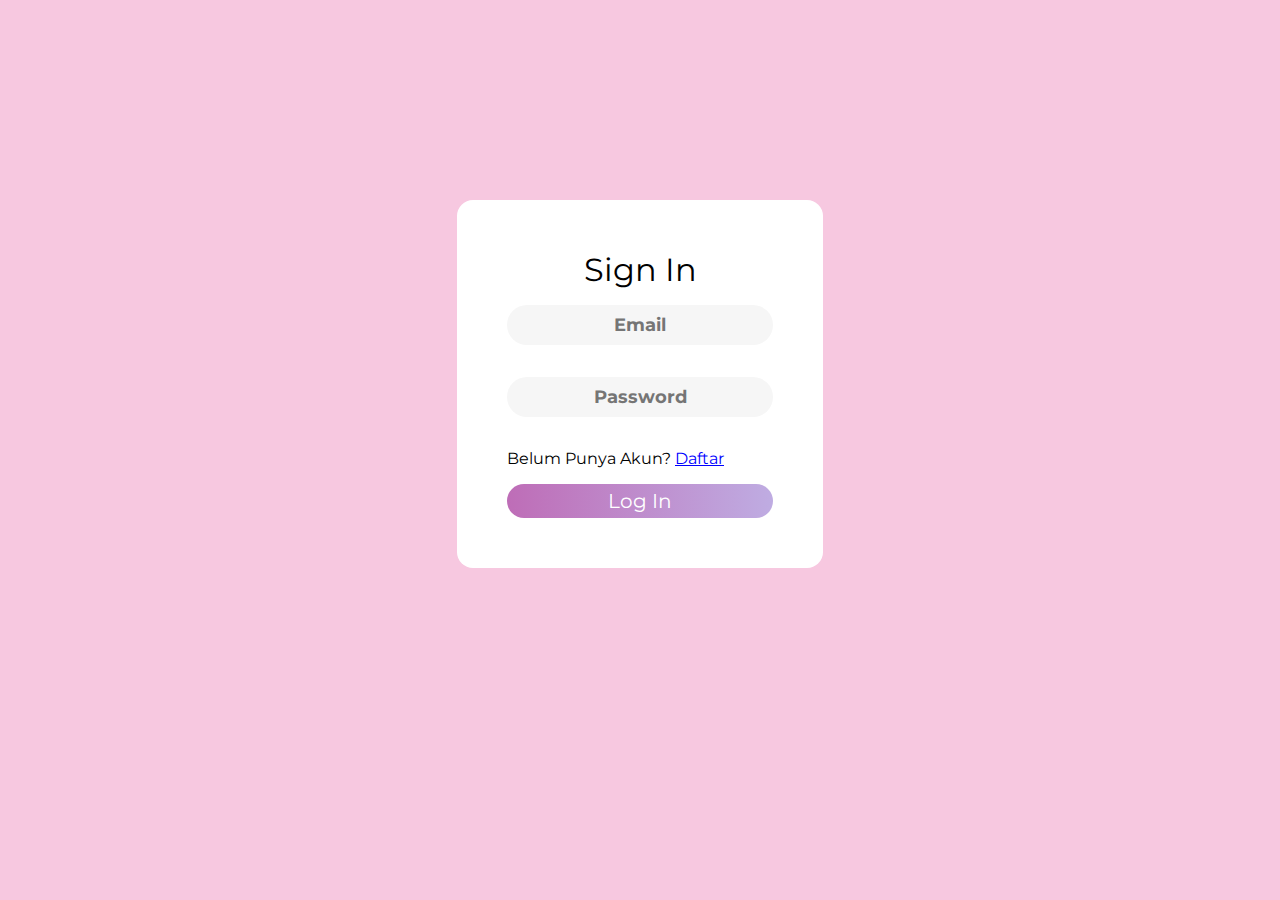
<file: admin/index.html>
<!DOCTYPE html>

<html>
	<head>
		<meta charset="utf-8" />
		<meta http-equiv="X-UA-Compatible" content="IE=edge" />
		<title></title>
		<meta name="description" content="" />
		<meta name="viewport" content="width=device-width, initial-scale=1" />
		<link rel="stylesheet" href="index.css" />
		<link
			rel="stylesheet"
			href="https://cdnjs.cloudflare.com/ajax/libs/font-awesome/6.3.0/css/all.min.css"
		/>
	</head>
	<body>
		<header>
			<h1 id="intro"></h1>
			<h2>Make your Data</h2>
		</header>
		<div class="input-container grid-container">
			<div>
				<input type="text" name="name" placeholder="Nama" id="name" required />
				<div id="name-text" class="notif"></div>
			</div>
			<div>
				<input type="text" name="age" placeholder="Umur" id="age" required />
				<div id="age-text" class="notif"></div>
			</div>
			<div>
				<input
					type="text"
					name="email"
					placeholder="Email"
					id="email"
					required
				/>
				<div id="email-text" class="notif"></div>
			</div>

			<input type="submit" id="btn" value="Tambah Data" disabled="true" />
		</div>
		<table id="data-table" border="1px solid black"></table>
		<script src="index.js" async defer></script>
	</body>
</html>
</file>
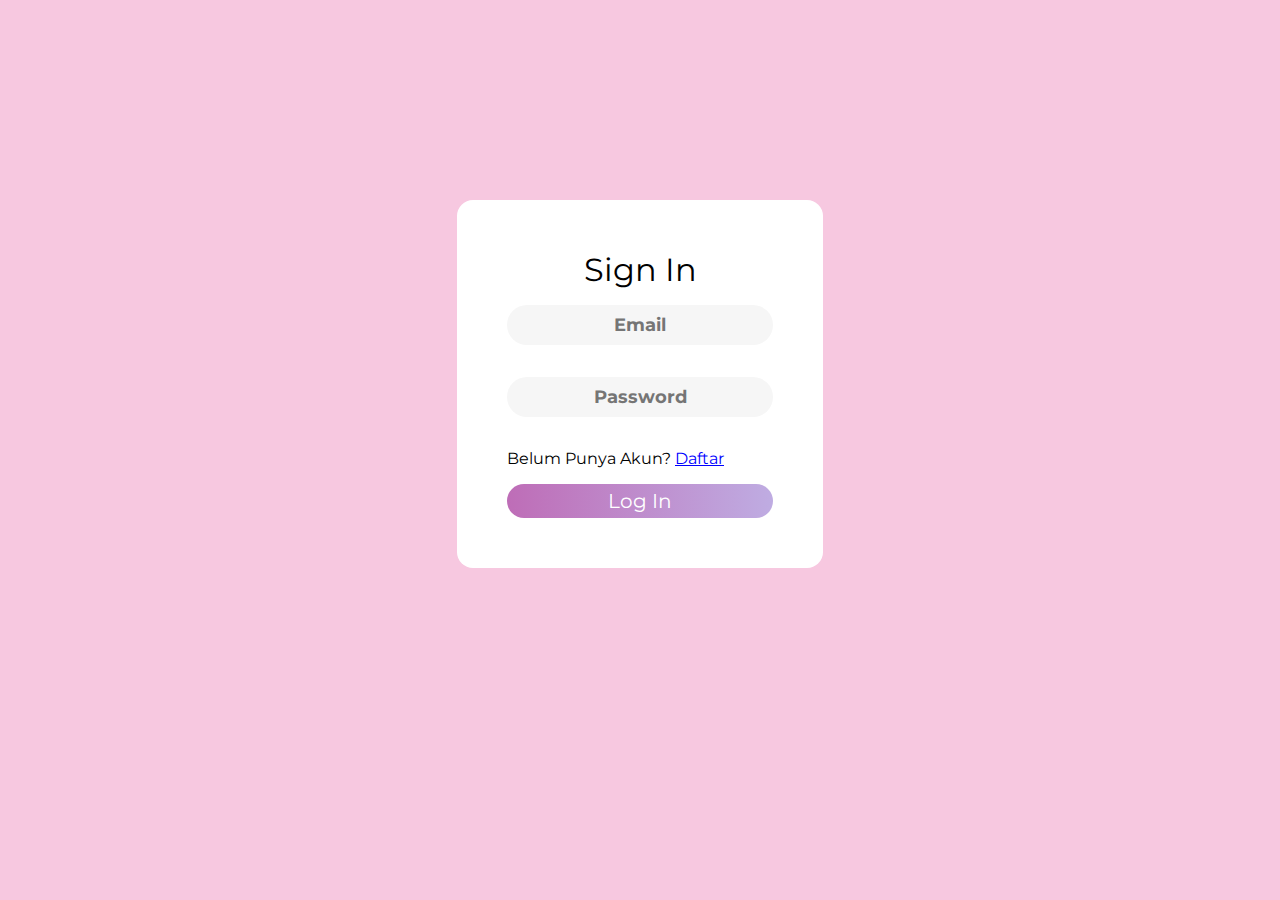
<file: login/index.html>
<!DOCTYPE html>
<html>
	<head>
		<meta charset="utf-8" />
		<meta http-equiv="X-UA-Compatible" content="IE=edge" />
		<title>Login</title>
		<meta name="description" content="" />
		<link rel="preconnect" href="https://fonts.googleapis.com" />
		<link rel="preconnect" href="https://fonts.gstatic.com" crossorigin />
		<link
			href="https://fonts.googleapis.com/css2?family=Montserrat&display=swap"
			rel="stylesheet"
		/>
		<meta name="viewport" content="width=device-width, initial-scale=1" />
		<link
			rel="stylesheet"
			href="https://cdnjs.cloudflare.com/ajax/libs/font-awesome/6.3.0/css/all.min.css"
		/>
		<link rel="stylesheet" href="index.css" />
	</head>
	<body>
		<section>
			<div class="main-container">
				<form class="form-container grid-container">
					<span class="form-text">Sign In</span>
					<input
						type="text"
						class="input-form"
						id="email"
						placeholder="Email"
					/>
					<div id="email-text"></div>
					<input
						type="password"
						class="input-form"
						id="password"
						placeholder="Password"
					/>
					<div id="password-text">
						<div id="pass-uppercase"></div>
						<div id="pass-lowercase"></div>
						<div id="pass-number"></div>
					</div>
					<div class="register-container">
						<span class="register-text"
							>Belum Punya Akun? <a href="../signup/index.html">Daftar</a></span
						>
					</div>
					<input type="submit" id="btn" value="Log In" disabled="true" />
				</form>
			</div>
		</section>

		<script src="index.js" async defer></script>
	</body>
</html>
</file>
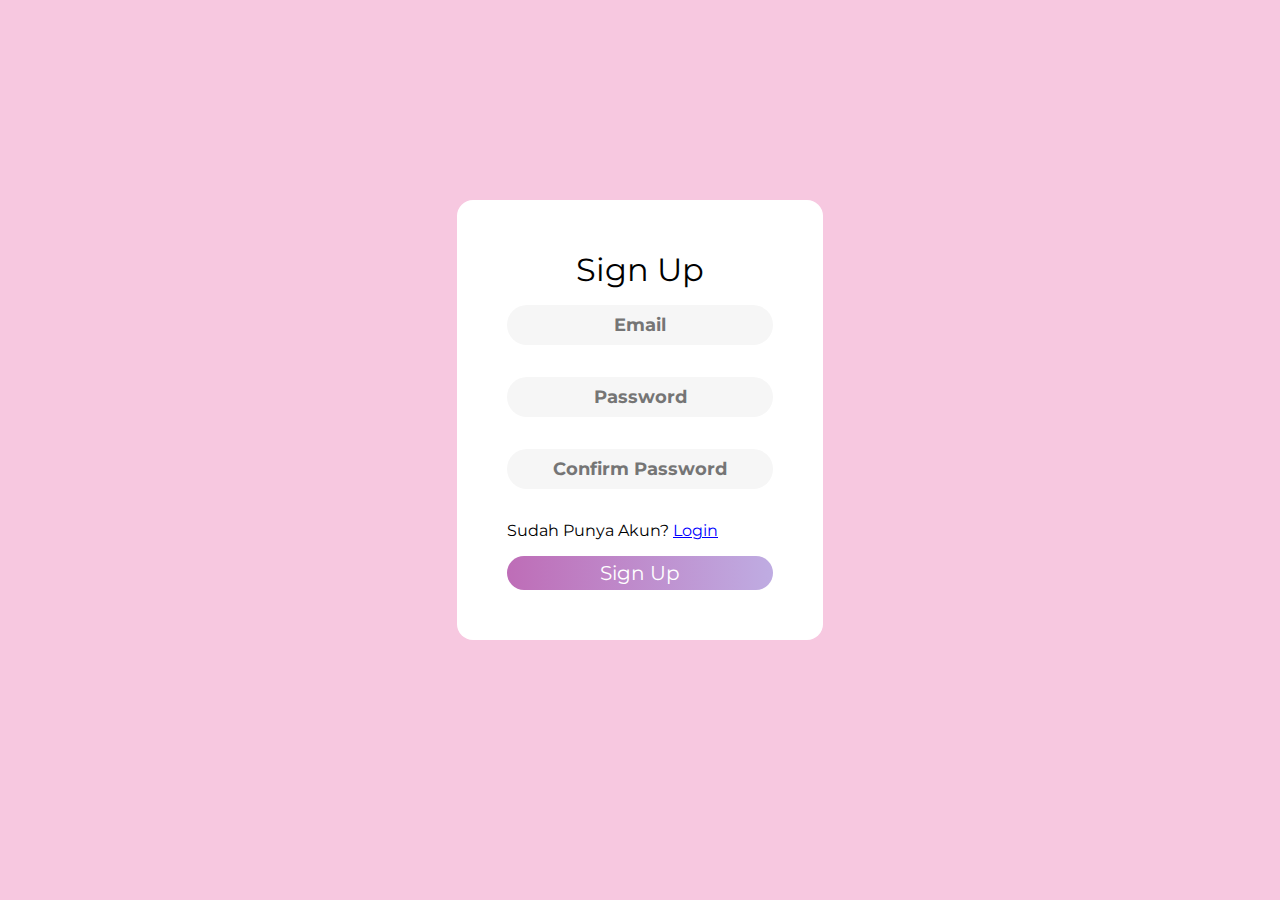
<file: signup/index.html>
<!DOCTYPE html>
<html>
	<head>
		<meta charset="utf-8" />
		<meta http-equiv="X-UA-Compatible" content="IE=edge" />
		<title>Login</title>
		<meta name="description" content="" />
		<link rel="preconnect" href="https://fonts.googleapis.com" />
		<link rel="preconnect" href="https://fonts.gstatic.com" crossorigin />
		<link
			href="https://fonts.googleapis.com/css2?family=Montserrat&display=swap"
			rel="stylesheet"
		/>
		<meta name="viewport" content="width=device-width, initial-scale=1" />
		<link
			rel="stylesheet"
			href="https://cdnjs.cloudflare.com/ajax/libs/font-awesome/6.3.0/css/all.min.css"
		/>
		<link rel="stylesheet" href="index.css" />
	</head>
	<body>
		<section>
			<div class="main-container">
				<form class="form-container grid-container" action = "../login/index.html">
					<span class="form-text">Sign Up</span>
					<input
						type="text"
						class="input-form"
						id="email"
						placeholder="Email"
						required
					/>
					<div id="email-text"></div>
					<input
						type="password"
						class="input-form"
						id="password"
						placeholder="Password"
						required
					/>
					<div id="password-text">
						<div id="pass-uppercase"></div>
						<div id="pass-lowercase"></div>
						<div id="pass-number"></div>
					</div>
					<input
						type="password"
						class="input-form"
						id="password-confirm"
						placeholder="Confirm Password"
						required
					/>
					<div id="password-text">
						<div id="pass-confirm"></div>
					</div>
					<div class="register-container">
						<span class="register-text"
							>Sudah Punya Akun? <a href="../login/index.html">Login</a></span
						>
					</div>
					<input
						type="submit"
						id="btn"
						value="Sign Up"
						disabled="true"
					/>
				</form>
			</div>
		</section>

		<script src="index.js" async defer></script>
	</body>
</html>
</file>
<file: admin/index.css>
* {
	margin: 0;
	box-sizing: border-box;
}

header {
	background-color: black;
	color: white;
	display: flex;
	flex-direction: column;
	gap: 50px;
	padding-top: 50px;
	padding-bottom: 50px;
}

h1,
h2 {
	margin: auto;
	width: fit-content;
}

.grid-container {
	display: grid;
}

.input-container {
	grid-template-columns: repeat(3, 4fr) 1fr;
	grid-template-rows: repeat(2, auto);
	margin: 10px;
	gap: 20px;
}

input[type="text"] {
	font-size: 1rem;
	padding: 1rem;
	width: 100%;
}
input[type="text"]:focus {
	outline: none;
	border-color: aquamarine;
}

input[type="submit"] {
	border-radius: 5px;
	background-color: yellowgreen;
	color: white;
	outline: none;
	border: none;
}

table {
	width: 100%;
}
table tr {
	height: 2vw;
}

.true {
	color: greenyellow;
}

.false {
	color: red;
}
</file>
<file: login/index.css>
* {
	margin: 0;
	box-sizing: border-box;
	font-family: "Montserrat", sans-serif;
}
body {
	background-color: #f7c8e0;
}
:root {
	font-size: 16px;
}

.grid-container {
	display: grid;
}

.form-container {
	grid-template-rows: auto;
	grid-template-columns: max-content;
	gap: 1em;
}

form {
	width: fit-content;
	margin-left: auto;
	margin-right: auto;
	margin-top: 200px;
	text-align: center;
	background-color: white;
	padding: 50px;
	border-radius: 1em;
	transition-duration: 1s;
}

input[type="text"],
input[type="password"] {
	outline: none;
	text-align: center;
	border: none;
	padding: 0.5em;
	border-radius: 2em;
	background-color: #f6f6f6;
	font-weight: 700;
	font-size: large;
}

.form-text {
	font-size: 2em;
}

.register-container {
	text-align: left;
}

input[type="submit"] {
	background-image: linear-gradient(to right, #be6db7, #bface2);
	font-size: 1.25em;
	border-radius: 2em;
	padding: 0.25em;
	color: white;
	border: none;
	cursor: pointer;
}
a {
	color: blue;
}

.notif-text {
	font-size: 0.4rem;
}

#email-notif-text,
#pass-uppercase,
#pass-lowercase,
#pass-number {
	text-align: left;
}

i {
	font-size: 0.75em;
}

.false {
	color: red;
}

.true {
	color: lightgreen;
}
</file>
<file: signup/index.css>
* {
	margin: 0;
	box-sizing: border-box;
	font-family: "Montserrat", sans-serif;
}
body {
	background-color: #f7c8e0;
}
:root {
	font-size: 16px;
}

.grid-container {
	display: grid;
}

.form-container {
	grid-template-rows: auto;
	grid-template-columns: max-content;
	gap: 1em;
}

form {
	width: fit-content;
	margin-left: auto;
	margin-right: auto;
	margin-top: 200px;
	text-align: center;
	background-color: white;
	padding: 50px;
	border-radius: 1em;
	transition-duration: 1s;
}

input[type="text"],
input[type="password"] {
	outline: none;
	text-align: center;
	border: none;
	padding: 0.5em;
	border-radius: 2em;
	background-color: #f6f6f6;
	font-weight: 700;
	font-size: large;
}

.form-text {
	font-size: 2em;
}

.register-container {
	text-align: left;
}

input[type="submit"] {
	background-image: linear-gradient(to right, #be6db7, #bface2);
	font-size: 1.25em;
	border-radius: 2em;
	padding: 0.25em;
	color: white;
	border: none;
	cursor: pointer;
}
a {
	color: blue;
}

.notif-text {
	font-size: 0.4rem;
}

#email-notif-text,
#pass-uppercase,
#pass-lowercase,
#pass-number {
	text-align: left;
}

i {
	font-size: 0.75em;
}

.false {
	color: red;
}

.true {
	color: lightgreen;
}
</file>
